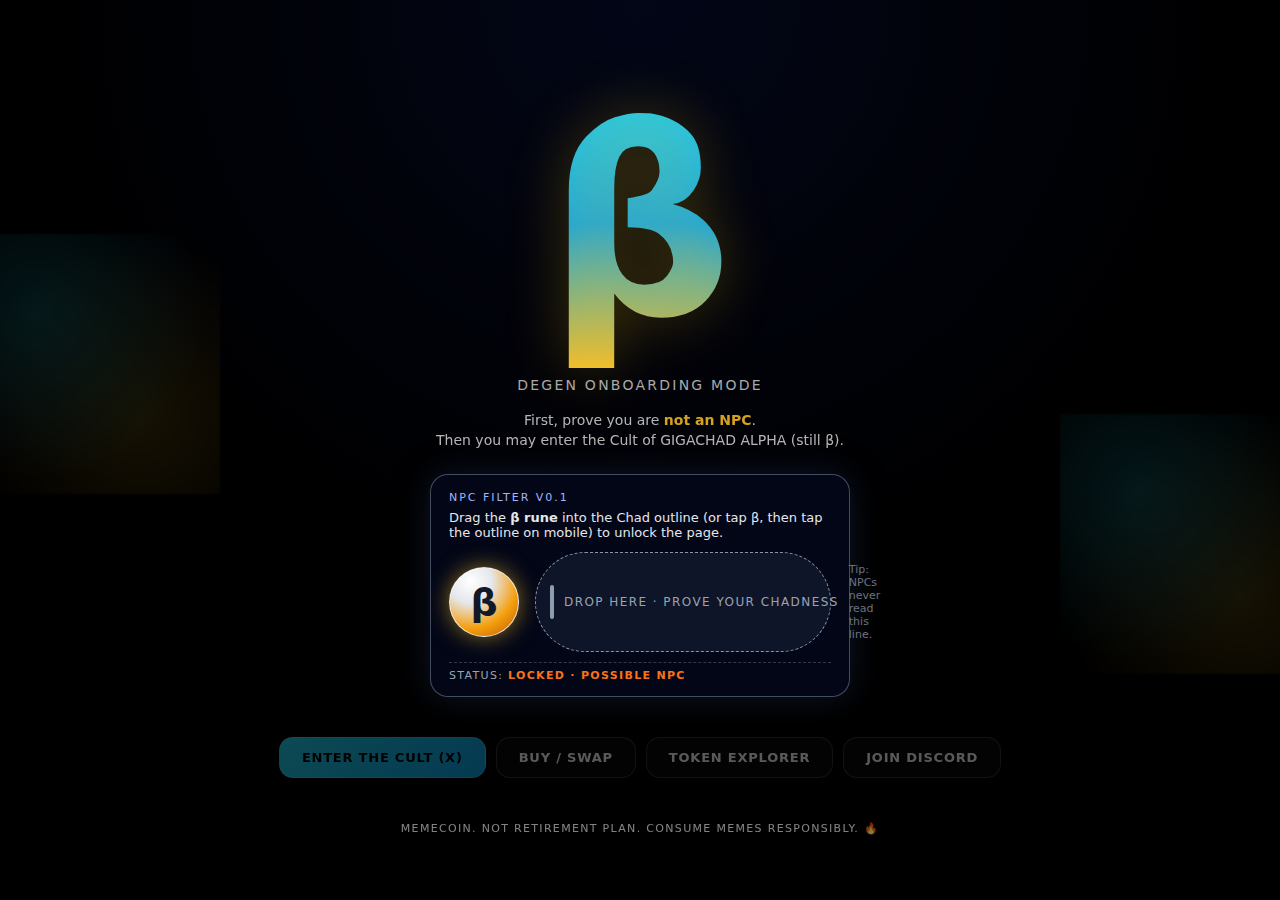
<file: index.html>
<!DOCTYPE html>
<html lang="en">
<head>
  <meta charset="UTF-8" />
  <title>GIGACHAD ALPHA — DEGEN ONBOARDING MODE</title>
  <meta name="viewport" content="width=device-width, initial-scale=1.0" />

  <style>
    :root {
      --cyan: #22d3ee;
      --cyan-dark: #0ea5e9;
      --gold: #fbbf24;
      --bg: #00010a;
      --text-soft: #aaaaaa;
    }

    * {
      box-sizing: border-box;
      margin: 0;
      padding: 0;
    }

    body {
      margin: 0;
      font-family: system-ui, -apple-system, BlinkMacSystemFont, "Inter",
        "Segoe UI", sans-serif;
      background: radial-gradient(circle at top, #020617 0, #000 55%, #000 100%);
      color: #ffffff;
      overflow-x: hidden;
    }

    .hero-wrap {
      min-height: 100vh;
      display: flex;
      flex-direction: column;
      justify-content: center;
      align-items: center;
      text-align: center;
      position: relative;
      padding: 32px 20px 24px;
      gap: 18px;
    }

    /* GIANT BETA */
    .beta-big {
      font-size: clamp(120px, 22vw, 260px);
      font-weight: 900;
      background: linear-gradient(180deg, var(--cyan), var(--cyan-dark), var(--gold));
      -webkit-background-clip: text;
      background-clip: text;
      color: transparent;
      animation: glow 3s infinite ease-in-out;
      text-shadow: 0 0 60px rgba(255, 200, 0, 0.25);
    }

    @keyframes glow {
      0%, 100% { opacity: 0.7; transform: scale(1); }
      50% { opacity: 1; transform: scale(1.06); }
    }

    .subtitle {
      font-size: 14px;
      color: var(--text-soft);
      margin-top: -16px;
      letter-spacing: 0.16em;
      text-transform: uppercase;
    }

    .npc-test {
      font-size: 14px;
      color: #d4d4d4;
      opacity: 0.85;
      line-height: 1.4;
    }

    .npc-test strong {
      color: var(--gold);
    }

    /* FLOATING AURA "CHADS" */
    .floating-chad {
      position: absolute;
      width: 260px;
      height: 260px;
      opacity: 0.18;
      filter: blur(1px);
      background: radial-gradient(circle at 30% 30%, rgba(34, 211, 238, 0.6), transparent 65%),
                  radial-gradient(circle at 70% 70%, rgba(251, 191, 36, 0.5), transparent 70%);
      animation: float 12s infinite ease-in-out alternate;
      pointer-events: none;
    }

    .chad-left {
      left: -40px;
      top: 26%;
      animation-delay: -2s;
    }

    .chad-right {
      right: -40px;
      top: 46%;
    }

    @keyframes float {
      from { transform: translateY(0px) scale(1); }
      to   { transform: translateY(-26px) scale(1.08); }
    }

    /* NPC FILTER CARD */
    .npc-card {
      margin-top: 6px;
      padding: 16px 18px 14px;
      border-radius: 18px;
      max-width: 420px;
      background: radial-gradient(circle at top, #020617 0, #020617 40%, #020617 100%);
      border: 1px solid rgba(148, 163, 184, 0.45);
      box-shadow: 0 0 32px rgba(15, 23, 42, 0.9);
      text-align: left;
    }

    .npc-title {
      font-size: 11px;
      text-transform: uppercase;
      letter-spacing: 0.18em;
      color: #a5b4fc;
      margin-bottom: 6px;
    }

    .npc-instruction {
      font-size: 13px;
      color: #e5e7eb;
      margin-bottom: 12px;
    }

    .npc-playground {
      display: flex;
      align-items: center;
      justify-content: space-between;
      gap: 16px;
      margin-bottom: 10px;
    }

    .beta-draggable {
      width: 70px;
      height: 70px;
      border-radius: 999px;
      background: radial-gradient(circle at 30% 20%, #ffffff, #e5e7eb 30%, #f59e0b 65%, #b45309 100%);
      display: flex;
      align-items: center;
      justify-content: center;
      font-size: 38px;
      font-weight: 800;
      color: #111827;
      cursor: grab;
      user-select: none;
      box-shadow: 0 0 22px rgba(251, 191, 36, 0.55);
      border: 1px solid rgba(248, 250, 252, 0.8);
      transition: transform 0.12s ease-out, box-shadow 0.12s ease-out, border-color 0.12s ease-out;
    }

    .beta-draggable.dragging,
    .beta-draggable.selected {
      transform: scale(1.06);
      box-shadow: 0 0 30px rgba(251, 191, 36, 0.85);
      border-color: rgba(250, 250, 250, 1);
    }

    .chad-target {
      flex: 1;
      min-width: 0;
      border-radius: 999px;
      border: 1px dashed rgba(148, 163, 184, 0.9);
      padding: 10px 14px;
      display: flex;
      align-items: center;
      gap: 10px;
      background: rgba(15, 23, 42, 0.9);
      cursor: pointer;
      transition: border-color 0.14s ease-out, background 0.14s ease-out, box-shadow 0.14s ease-out;
    }

    .chad-target::before {
      content: "";
      width: 30px;
      height: 30px;
      border-radius: 999px;
      border: 2px solid rgba(148, 163, 184, 0.95);
      box-shadow: inset 0 0 12px rgba(15, 23, 42, 0.9);
    }

    .chad-label {
      font-size: 12px;
      text-transform: uppercase;
      letter-spacing: 0.12em;
      color: #9ca3af;
      white-space: nowrap;
    }

    .target-hint {
      font-size: 11px;
      color: #6b7280;
    }

    .chad-target.over {
      border-style: solid;
      border-color: var(--cyan);
      background: radial-gradient(circle at top left, rgba(34, 211, 238, 0.25), #020617);
      box-shadow: 0 0 22px rgba(34, 211, 238, 0.55);
    }

    .npc-status {
      font-size: 11px;
      letter-spacing: 0.12em;
      text-transform: uppercase;
      padding-top: 6px;
      border-top: 1px dashed rgba(55, 65, 81, 0.9);
      color: #9ca3af;
    }

    .npc-status span {
      font-weight: 600;
    }

    .npc-status--locked span {
      color: #f97316;
    }

    .npc-status--unlocked span {
      color: #22c55e;
    }

    @keyframes shake {
      0%, 100% { transform: translateX(0); }
      20% { transform: translateX(-4px); }
      40% { transform: translateX(4px); }
      60% { transform: translateX(-3px); }
      80% { transform: translateX(2px); }
    }

    .npc-status--shake {
      animation: shake 0.35s ease-in-out;
    }

    /* CTA BUTTONS */
    .cta-buttons {
      margin-top: 22px;
      display: flex;
      flex-wrap: wrap;
      justify-content: center;
      gap: 10px;
    }

    .btn {
      display: inline-block;
      padding: 12px 22px;
      border-radius: 14px;
      font-size: 13px;
      font-weight: 600;
      text-transform: uppercase;
      letter-spacing: 0.06em;
      text-decoration: none;
      border: 1px solid rgba(255, 255, 255, 0.18);
      transition: 0.18s;
    }

    .btn.primary {
      background: linear-gradient(135deg, var(--cyan), var(--cyan-dark));
      color: #000;
      box-shadow: 0 0 20px rgba(34, 211, 238, 0.45);
    }

    .btn.ghost {
      background: rgba(255, 255, 255, 0.04);
      color: #ffffff;
    }

    .cta-buttons.unlocked .btn:hover {
      transform: translateY(-1px) scale(1.03);
      box-shadow: 0 0 22px rgba(15, 23, 42, 0.9);
    }

    .cta-buttons.locked .btn {
      opacity: 0.35;
      cursor: not-allowed;
      box-shadow: none;
    }

    .cta-buttons.unlocked .btn {
      opacity: 1;
      cursor: pointer;
    }

    .footer {
      margin-top: 26px;
      font-size: 11px;
      opacity: 0.6;
      letter-spacing: 0.12em;
      text-transform: uppercase;
    }

    .footer span {
      opacity: 0.85;
    }

    .npc-cleared .beta-big {
      text-shadow: 0 0 80px rgba(34, 197, 94, 0.6);
    }

    @media (max-width: 600px) {
      .npc-card {
        max-width: 100%;
      }

      .npc-playground {
        flex-direction: row;
      }

      .chad-label {
        font-size: 11px;
      }

      .beta-big {
        font-size: 32vw;
      }

      .floating-chad {
        display: none;
      }
    }
  </style>
</head>
<body>

  <div class="hero-wrap">

    <!-- Background aura "chads" -->
    <div class="floating-chad chad-left"></div>
    <div class="floating-chad chad-right"></div>

    <!-- Main β symbol -->
    <div class="beta-big">β</div>

    <div class="subtitle">DEGEN ONBOARDING MODE</div>

    <div class="npc-test">
      First, prove you are <strong>not an NPC</strong>.<br />
      Then you may enter the Cult of GIGACHAD ALPHA (still β).
    </div>

    <!-- NPC FILTER MINI-GAME -->
    <div id="npc-card" class="npc-card">
      <div class="npc-title">NPC FILTER v0.1</div>
      <p class="npc-instruction">
        Drag the <strong>β rune</strong> into the Chad outline
        (or tap β, then tap the outline on mobile) to unlock the page.
      </p>

      <div class="npc-playground">
        <div id="betaToken" class="beta-draggable" draggable="true">β</div>

        <div id="chadTarget" class="chad-target">
          <div class="chad-label">DROP HERE · PROVE YOUR CHADNESS</div>
          <div class="target-hint">Tip: NPCs never read this line.</div>
        </div>
      </div>

      <div id="npcStatus" class="npc-status npc-status--locked">
        Status: <span>LOCKED · POSSIBLE NPC</span>
      </div>
    </div>

    <!-- CTA BUTTONS (LOCKED UNTIL GAME PASSED) -->
    <div id="cta-buttons" class="cta-buttons locked">
      <!-- 🔗 Replace these hrefs with your real links -->
      <a href="https://x.com/i/communities/1997649114754871748" target="_blank" rel="noopener" class="btn primary">
        Enter the Cult (X)
      </a>
      <a href="https://app.uniswap.org/swap?chain=base&inputCurrency=NATIVE&outputCurrency=0x6d0b8eb75e9d6735cc301c3a6e82adee43590b07&value=0.0010&field=input" target="_blank" rel="noopener" class="btn ghost">
        Buy / Swap
      </a>
      <a href="https://basescan.org/token/0x6d0b8eb75e9d6735cc301c3a6e82adee43590b07" target="_blank" rel="noopener" class="btn ghost">
        Token Explorer
      </a>
      <a href="https://discord.gg/bB5WRbemFR" target="_blank" rel="noopener" class="btn ghost">
        Join Discord
      </a>
    </div>

    <div class="footer">
      <span>MEMECOIN. NOT RETIREMENT PLAN. CONSUME MEMES RESPONSIBLY. 🔥</span>
    </div>
  </div>

  <script>
    (function () {
      const beta = document.getElementById("betaToken");
      const target = document.getElementById("chadTarget");
      const status = document.getElementById("npcStatus");
      const cta = document.getElementById("cta-buttons");

      if (!beta || !target || !status || !cta) return;

      let betaSelected = false;
      let unlocked = false;

      function setUnlocked() {
        if (unlocked) return;
        unlocked = true;

        cta.classList.remove("locked");
        cta.classList.add("unlocked");

        status.classList.remove("npc-status--locked");
        status.classList.add("npc-status--unlocked");
        status.innerHTML = 'Status: <span>ACCESS GRANTED · NOT AN NPC</span>';

        document.body.classList.add("npc-cleared");
      }

      // Drag & drop behaviour
      beta.addEventListener("dragstart", function () {
        beta.classList.add("dragging");
      });

      beta.addEventListener("dragend", function () {
        beta.classList.remove("dragging");
      });

      target.addEventListener("dragover", function (e) {
        e.preventDefault();
        target.classList.add("over");
      });

      target.addEventListener("dragleave", function () {
        target.classList.remove("over");
      });

      target.addEventListener("drop", function (e) {
        e.preventDefault();
        target.classList.remove("over");
        setUnlocked();
      });

      // Mobile / click fallback: tap β then tap the target
      beta.addEventListener("click", function () {
        betaSelected = !betaSelected;
        beta.classList.toggle("selected", betaSelected);
      });

      target.addEventListener("click", function () {
        if (betaSelected) {
          setUnlocked();
        } else if (!unlocked) {
          // gently hint
          status.classList.add("npc-status--shake");
          setTimeout(() => status.classList.remove("npc-status--shake"), 400);
        }
      });

      // Prevent clicks on locked CTAs
      cta.addEventListener(
        "click",
        function (event) {
          if (cta.classList.contains("locked") && !unlocked) {
            event.preventDefault();
            event.stopPropagation();
            status.classList.add("npc-status--shake");
            setTimeout(() => status.classList.remove("npc-status--shake"), 400);
          }
        },
        true
      );
    })();
  </script>
</body>
</html>
</file>
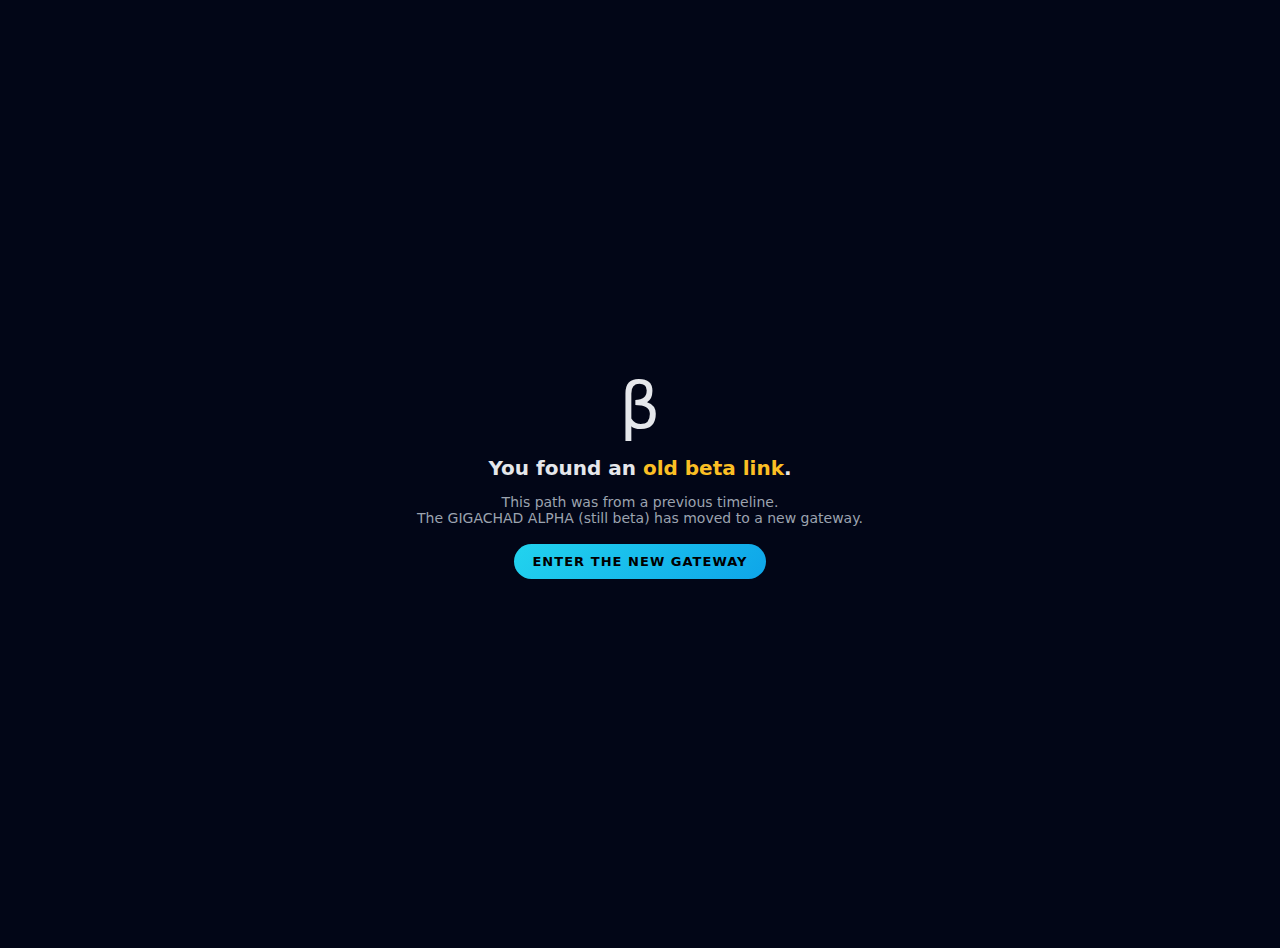
<file: gca/index.html>
<!DOCTYPE html>
<html lang="en">
<head>
  <meta charset="UTF-8">
  <title>GCAβ — ancient beta link</title>
  <meta name="viewport" content="width=device-width, initial-scale=1.0">
</head>
<body style="background:#020617; color:#e5e7eb; font-family:system-ui; display:flex; align-items:center; justify-content:center; min-height:100vh; text-align:center; padding:16px;">
  <div>
    <div style="font-size:64px; margin-bottom:8px;">β</div>
    <h1 style="font-size:20px; margin-bottom:6px;">You found an <span style="color:#fbbf24;">old beta link</span>.</h1>
    <p style="font-size:14px; color:#9ca3af; margin-bottom:18px;">
      This path was from a previous timeline.<br>
      The GIGACHAD ALPHA (still beta) has moved to a new gateway.
    </p>
    <a href="https://gchbeta.github.io/GCA/" style="display:inline-block; padding:10px 18px; border-radius:999px; background:linear-gradient(135deg,#22d3ee,#0ea5e9); color:#000; text-decoration:none; font-weight:600; font-size:13px; letter-spacing:0.08em; text-transform:uppercase;">
      Enter the new gateway
    </a>
  </div>
</body>
</html>
</file>
